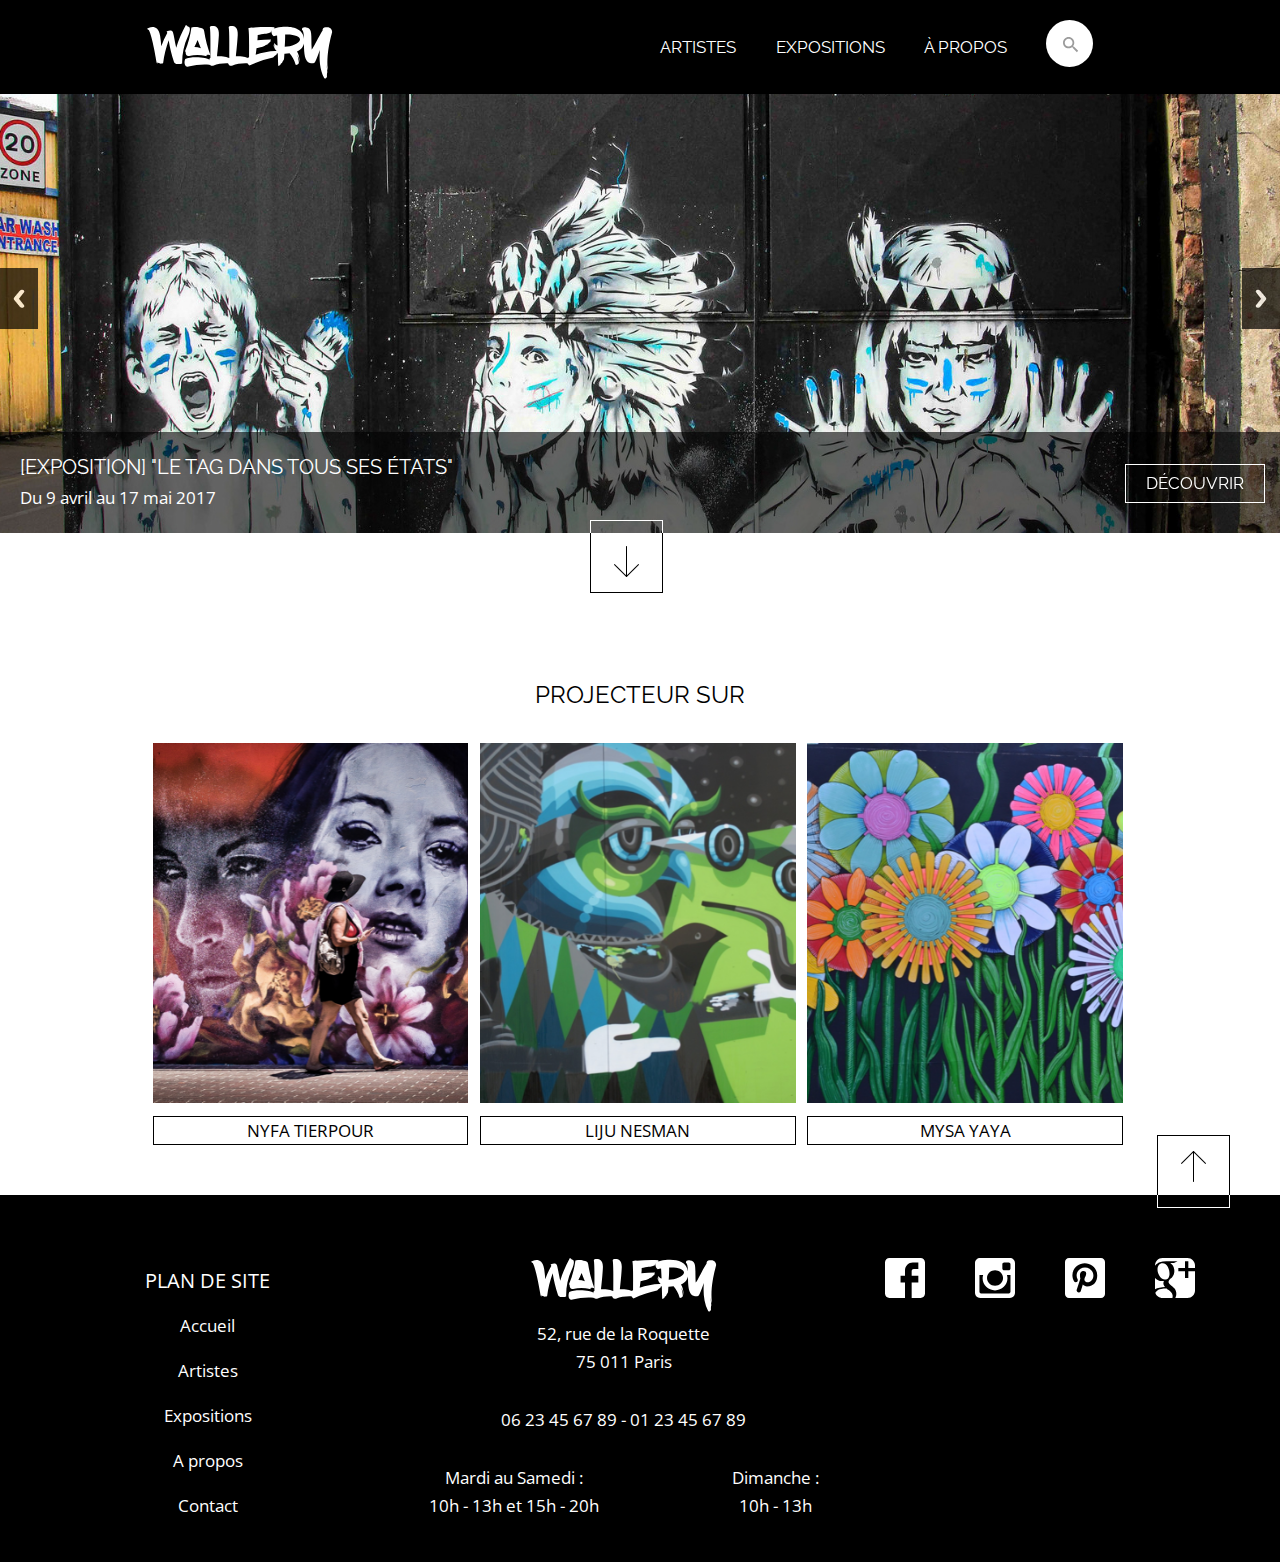
<file: index.html>
<!DOCTYPE html>
<html>

<head>
    <meta charset="utf-8">
    <meta name="viewport" content="width=device-width, initial-scale=1.0" />
    <link href="https://fonts.googleapis.com/css?family=Open+Sans:400,400i,700|Raleway:400,400i,700" rel="stylesheet">
    <link rel="stylesheet" type="text/css" href="style/css/style.css">
    <link rel="icon" type="image/gif" href="img-layout/favicon.gif" />
<!--[if IE]><link rel="shortcut icon" type="image/x-icon" href="img-layout/favicon.ico" /><![endif]-->
    <title>Wallery</title>
</head>

<body>
    <header class="clearfix" id="top">
        <div class="inner clearfix">
            <h1><a href="index.html"><img src="img-layout/logoblanc.svg" alt="wallery" class="logo"></a></h1>
            <nav class="clearfix">
                <ul>
                    <li class="search">
                        <a href="#"><img src="img-layout/loupe.svg" alt="icône de recherche"></a>
                    </li>
                    <li class="burger">
                        <a href="#"><img src="img-layout/burger.svg" alt="icône de menu responsive"></a>
                    </li>
                    <li id="apropos"><a href="apropos.html">À propos</a>
                        <div id="hover-apropos"></div>
                    </li>
                    <li id="expo"><a href="exposition.html">Expositions</a>
                        <div id="hover-expo"></div>
                    </li>
                    <li class="artistes-nav" id="artiste"><a href="artistes.html">Artistes</a>
                        <div id="hover-artiste"></div>
                    </li>
                </ul>
            </nav>
        </div>
    </header>
    <div class="recherche cache clearfix">
        <label>Entrez votre recherche</label>
        <input type='text'>
        <a href="#" class="cartel">Envoyer</a>
        <a href="#" class="cartel boutonAnnule">Annuler</a>
    </div>

    <div class="menu cache">
        <a href="#" class="annuler"><img src="img-layout/cancel.png" alt="icône annulation"></a>
        <ul>
            <li><a href="artistes.html">Artistes</a></li>
            <li><a href="exposition.html">Expositions</a></li>
            <li><a href="apropos.html">À propos</a></li>
        </ul>
    </div>

      <div class="hover-artistes cache">
        <ul>
            <li><a href="artistes.html">Peintures</a></li>
            <li><a href="artistes.html">Collages</a></li>
            <li><a href="artistes.html">Graffitis</a></li>
            <li><a href="artistes.html">Marqueurs</a></li>
        </ul>

        <div class="hover-images">
            <div class="peintures-images">
                <a href="detail.html"><img src="img-content/image-2.png" alt="image de l'artiste"></a>
                <p class='left'>Rimka</p>
                <a href="artistes.html"><img src="img-content/image-3.png" alt="image de l'artiste"></a>
                <p class="right">Liju Nesman</p>

            </div>
            <div class="collages-images cache">
                <a href="detail.html"><img src="img-content/image-8.png" alt="image de l'artiste"></a>
                <p class="left">Tranoï</p>
                <a href="artistes.html"><img src="img-content/image-9.png" alt="image de l'artiste"></a>
                <p class="right">Dargo Marie-Jean</p>
            </div>
            <div class="graffiti-images cache">
                <a href="detail.html"><img src="img-content/image-1.png" alt="image de l'artiste"></a>
                <p class="left">Jacques Rousseau</p>
                <a href="detail.html"><img src="img-content/image-5.png" alt="image de l'artiste"></a>
                <p class="right">Deklein</p>
            </div>
            <div class="marqueur-images cache">
                <a href="detail.html"><img src="img-content/image-4.png" alt="image de l'artiste"></a>
                <p class="left">Nyfa Tierpour</p>
                <a href="detail.html"><img src="img-content/image-7.png" alt="image de l'artiste"></a>
                <p class="right">Ferlitard</p>
            </div>
        </div>
    </div>
    <section class="caroussel clearfix hidden">
        <ul class="rslides" id="slider">
            <li>
                <img src="img-content/carousel01.jpg" alt="">
                <p class="bandeau"><a href="exposition.html"><span class="uppertitle">[Exposition] "Le tag dans tous ses états"</span>
                    <br>Du 9 avril au 17 mai 2017</a></p>
            </li>
            <li>
                <img src="img-content/carousel02.jpg" alt="">
                <p class="bandeau"><a href="exposition.html"><span class="uppertitle">[Exposition] "Faire du quotidien un art"</span>
                    <br>Du 20 mai au 10 juin 2017</a></p>
            </li>
            <li>
                <img src="img-content/carousel03.jpg" alt="">
                <p class="bandeau"><a href="exposition.html"><span class="uppertitle">[Cocktail/Rencontre] Michel Feutre</span>
                    <br>Le 13 juillet à 19h</a></p>
            </li>
        </ul>
        <a class="bouton" href="exposition.html">Découvrir</a>
        <a href="#projecteur" data-scroll data-options='{ "easing": "easeInQuad" }'><img src="img-layout/arrowdown.png" class="arrowdown" alt="icône flèche"></a>
    </section>
    <!-- Fin section carousel -->
    <section class="header-mobile">
        <img src="img-content/carousel01.jpg" alt="">
        <p><a href="exposition.html"><span class="uppertitle">[Exposition] "Le tag dans tous ses états"</span>
	          		<br>Du 9 avril au 17 mai 2017</a></p>
        <a class="bouton" href="exposition.html"><span>Découvrir</span></a>
    </section>

    <section class="projecteur inner clearfix">
        <h2>Projecteur sur</h2>
        <div class="col-33" id="projecteur">
            <a href="detail.html"><img src="img-content/image-1.png" alt="Nyfa Tierpour"></a>
            <h3 class="cartel"><a href="detail.html">Nyfa Tierpour</a></h3>
        </div>
        <div class="col-33">
            <a href="detail.html"><img src="img-content/image-2.png" alt="Liju Nesman"></a>
            <h3 class="cartel"><a href="detail.html">Liju Nesman</a></h3>
        </div>
        <div class="col-33">
            <a href="detail.html"><img src="img-content/image-3.png" alt="Mysa Yaya"></a>
            <h3 class="cartel"><a href="detail.html">Mysa Yaya</a></h3>
        </div>
    </section>
    <footer class="clearfix">
        <a href="#" data-scroll="#top"><img src="img-layout/arrowup.png" id="up" alt="icône flèche"></a>
        <div class="plan">
            <ul>
                <li><a href="#">Plan de site</a></li>
                <li><a href="index.html">Accueil</a></li>
                <li><a href="artistes.html">Artistes</a></li>
                <li><a href="exposition.html">Expositions</a></li>
                <li><a href="apropos.html">A propos</a></li>
                <li><a href="mailto:contact@wallery.fr">Contact</a></li>
            </ul>
        </div>
        <div class="clearfix">
            <img src="img-layout/logoblanc.svg" alt="logo">
            <p>52, rue de la Roquette
                <br/>75 011 Paris</p>
            <p>06 23 45 67 89 - 01 23 45 67 89</p>
            <p class="horaires">Mardi au Samedi :
                <br/>10h - 13h et 15h - 20h</p>
            <p class="horaires droite">Dimanche :
                <br/>10h - 13h</p>
        </div>
        <div class="social">
            <ul>
                <li>
                    <a href="#"><img src="img-layout/social/facebook.svg" alt="facebook"></a>
                </li>
                <li>
                    <a href="#"><img src="img-layout/social/instagram.svg" alt="instagram"></a>
                </li>
                <li>
                    <a href="#"><img src="img-layout/social/pinterest.svg" alt="pinterest"></a>
                </li>
                <li>
                    <a href="#"><img src="img-layout/social/gplus.svg" alt="gplus"></a>
                </li>
            </ul>
        </div>
    </footer>
</body>
<script src="js/smooth-scroll.js"></script>
<script type="text/javascript" src="js/script.js"></script>
<script src="https://ajax.googleapis.com/ajax/libs/jquery/3.1.1/jquery.min.js"></script>
<script src="js/responsiveslides.js"></script>
    <script>
        $(function () {

            $("#slider").responsiveSlides({
                auto: true,
                pager: false,
                nav: true,
                speed: 500,
                maxwidth: "",
                namespace: "centered-btns"
            });

        });
    </script>

</html>
</file>
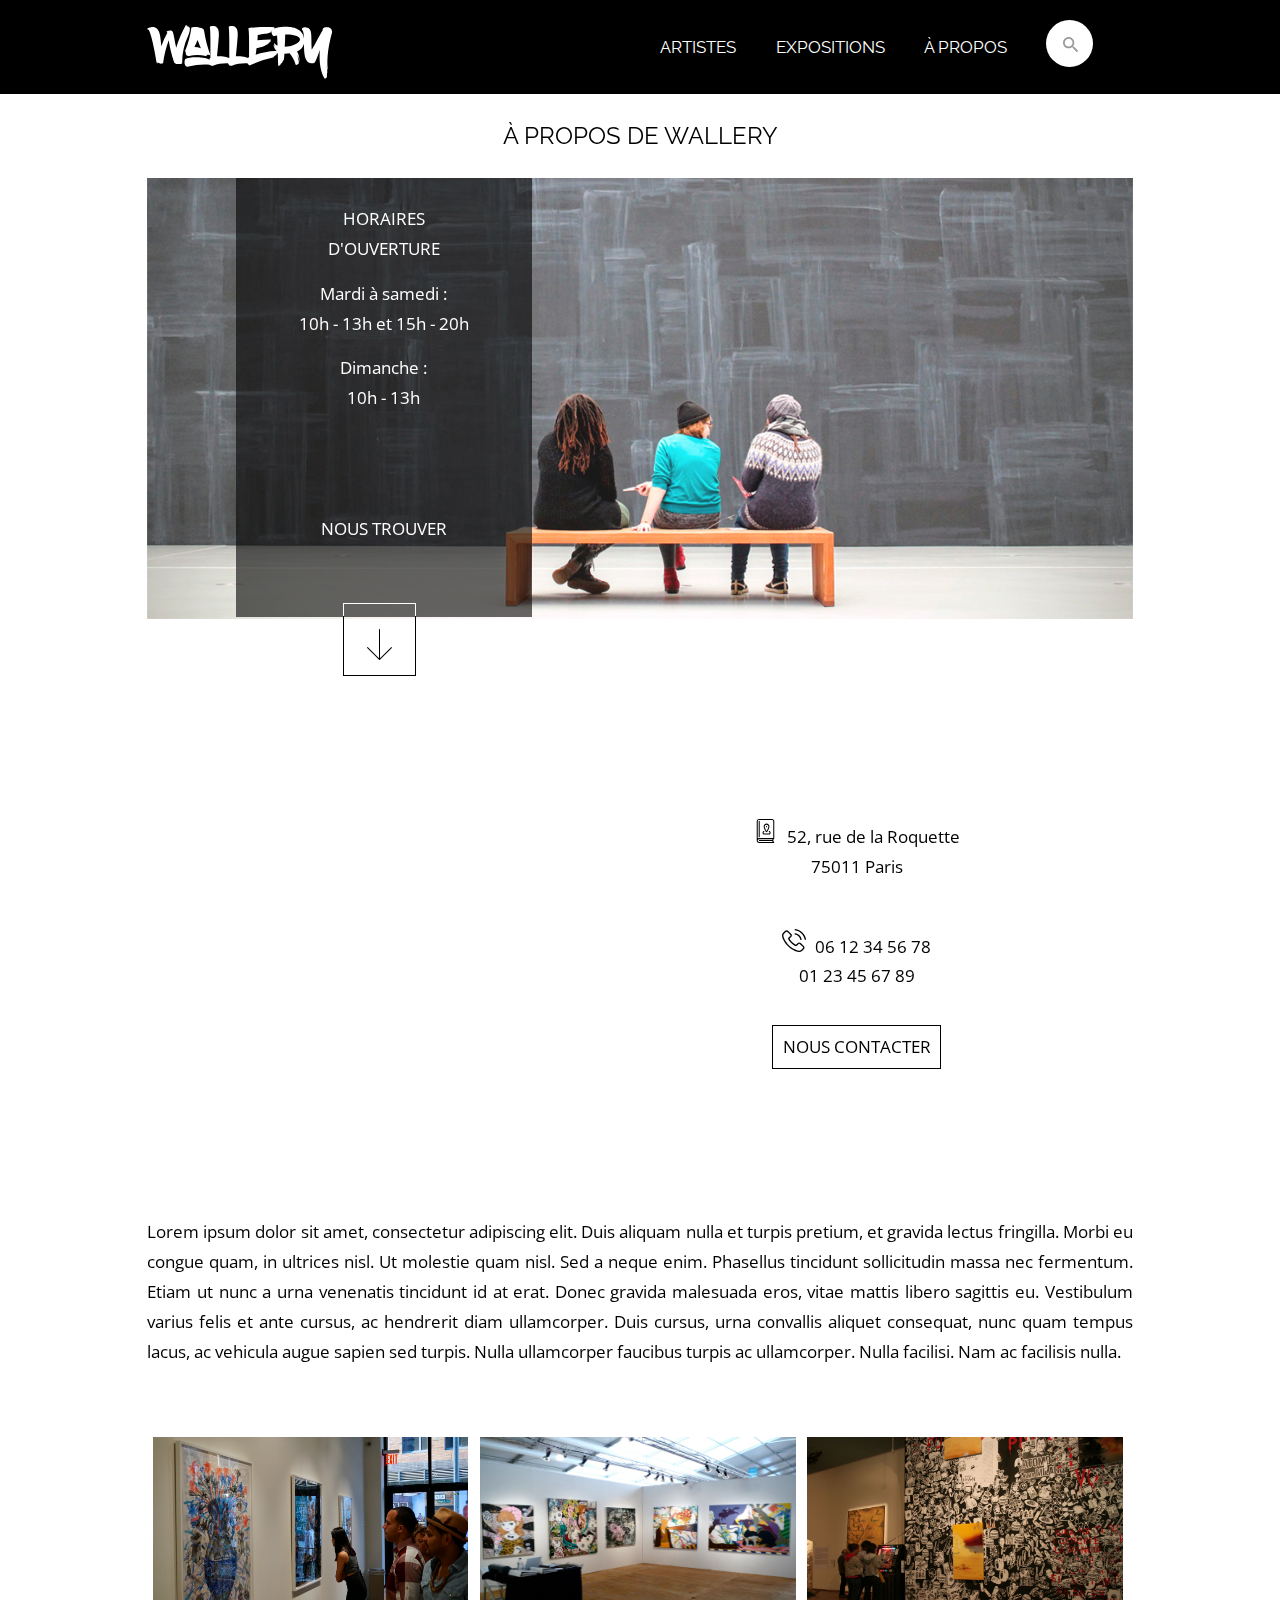
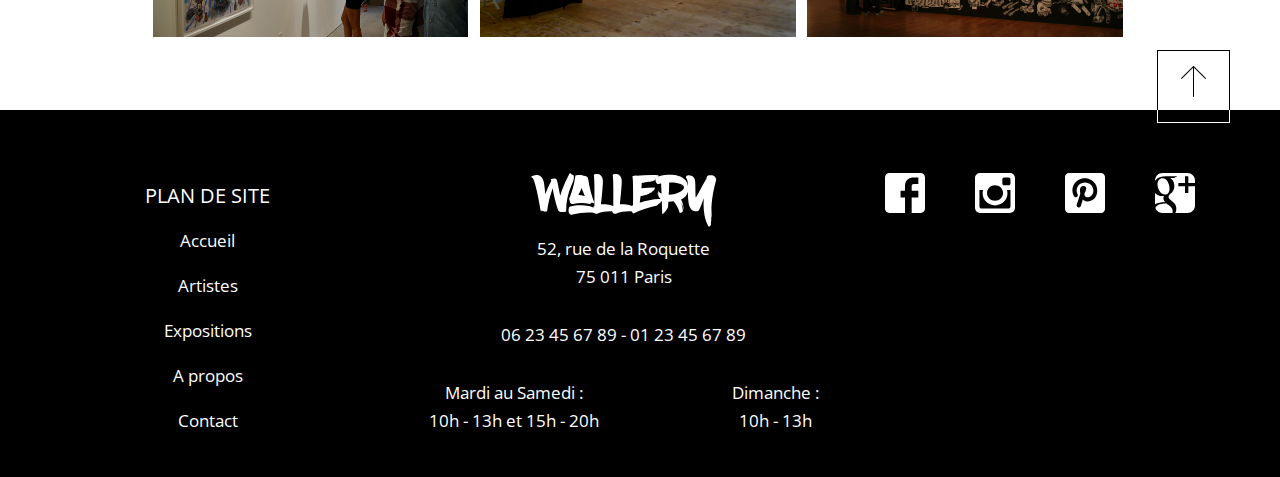
<file: apropos.html>
<!DOCTYPE html>
<html>

<head>
    <meta charset="utf-8">
    <meta http-equiv="X-UA-Compatible" content="IE=edge">
    <meta name="viewport" content="width=device-width, initial-scale=1.0" />
    <link href="https://fonts.googleapis.com/css?family=Open+Sans:400,400i,700|Raleway:400,400i,700" rel="stylesheet">
    <link rel="stylesheet" href="style/css/style.css">
    <link rel="icon" type="image/gif" href="img-layout/favicon.gif" />
<!--[if IE]><link rel="shortcut icon" type="image/x-icon" href="img-layout/favicon.ico" /><![endif]-->
    <title>Wallery - Informations</title>
</head>

<body>
    <header class="clearfix" id="top">
        <div class="inner clearfix">
            <h1><a href="index.html"><img src="img-layout/logoblanc.svg" alt="wallery" class="logo"></a></h1>
           <nav class="clearfix">
                <ul>
                    <li class="search">
                        <a href="#"><img src="img-layout/loupe.svg" alt="icône de recherche"></a>
                    </li>
                    <li class="burger">
                        <a href="#"><img src="img-layout/burger.svg" alt="icône de menu responsive"></a>
                    </li>
                    <li id="apropos"><a href="apropos.html">À propos</a>
                        <div id="hover-apropos"></div>
                    </li>
                    <li id="expo"><a href="exposition.html">Expositions</a>
                        <div id="hover-expo"></div>
                    </li>
                    <li class="artistes-nav" id="artiste"><a href="artistes.html">Artistes</a>
                        <div id="hover-artiste"></div>
                    </li>
                </ul>
            </nav>
        </div>
    </header>

    <div class="recherche cache">
        <label>Entrez votre recherche</label>
        <input type='text'>
        <a href="#" class='cartel'>Envoyer</a>
        <a href="#" class="cartel boutonAnnule">Annuler</a>
    </div>

    <div class="menu cache">
        <a href="#" class="annuler"><img src="img-layout/cancel.png" alt="icône annulation"></a>
        <ul>
            <li><a href="artistes.html">Artistes</a></li>
            <li><a href="exposition.html">Expositions</a></li>
            <li><a href="apropos.html">À propos</a></li>
        </ul>
    </div>

  <div class="hover-artistes cache">
        <ul>
            <li><a href="artistes.html">Peintures</a></li>
            <li><a href="artistes.html">Collages</a></li>
            <li><a href="artistes.html">Graffitis</a></li>
            <li><a href="artistes.html">Marqueurs</a></li>
        </ul>

        <div class="hover-images">
            <div class="peintures-images">
                <a href="detail.html"><img src="img-content/image-2.png" alt="image de l'artiste"></a>
                <p class='left'>Rimka</p>
                <a href="artistes.html"><img src="img-content/image-3.png" alt="image de l'artiste"></a>
                <p class="right">Liju Nesman</p>

            </div>
            <div class="collages-images cache">
                <a href="detail.html"><img src="img-content/image-8.png" alt="image de l'artiste"></a>
                <p class="left">Tranoï</p>
                <a href="artistes.html"><img src="img-content/image-9.png" alt="image de l'artiste"></a>
                <p class="right">Dargo Marie-Jean</p>
            </div>
            <div class="graffiti-images cache">
                <a href="detail.html"><img src="img-content/image-1.png" alt="image de l'artiste"></a>
                <p class="left">Jacques Rousseau</p>
                <a href="detail.html"><img src="img-content/image-5.png" alt="image de l'artiste"></a>
                <p class="right">Florian Deklein</p>
            </div>
            <div class="marqueur-images cache">
                <a href="detail.html"><img src="img-content/image-4.png" alt="image de l'artiste"></a>
                <p class="left">Nyfa Tierpour</p>
                <a href="detail.html"><img src="img-content/image-7.png" alt="image de l'artiste"></a>
                <p class="right">Ferlitard</p>
            </div>
        </div>
    </div>

    <h2>À propos de Wallery</h2>
    <section class="horaires clearfix inner">
        <img src="img-content/galerie-horaires.jpg" alt="galerie Wallery">
        <div class="bandeau clearfix">
            <h4>Horaires <br>d'ouverture</h4>
            <p>Mardi à samedi :
                <br>10h - 13h et 15h - 20h</p>
            <p>Dimanche :
                <br>10h - 13h</p>
            <h4 class="trouver">Nous trouver</h4>
            <div class="fleche">
                <a href="#tocarte" data-scroll data-options='{ "easing": "easeInQuad" }'><img src="img-layout/arrow-down.svg" alt="icône flèche"></a>
            </div>
        </div>
    </section>
    <section class="carte clearfix inner">
        <div class="col-50 clearfix frame" id="tocarte">
            <iframe src="https://www.google.com/maps/embed?pb=!1m18!1m12!1m3!1d2625.1752183585704!2d2.3711529149851827!3d48.85486907928716!2m3!1f0!2f0!3f0!3m2!1i1024!2i768!4f13.1!3m3!1m2!1s0x47e6720744fe77eb%3A0x1c1b3c0fba003759!2s52+Rue+de+la+Roquette%2C+75011+Paris!5e0!3m2!1sfr!2sfr!4v1489070918146" allowfullscreen></iframe>
        </div>
        <div class="col-50 infos">
            <p><img src="img-layout/adressbook.svg" alt="icône adresse">52, rue de la Roquette
                <br>75011 Paris</p>
            <p><img src="img-layout/phone.svg" alt="icône téléphone">06 12 34 56 78
                <br>01 23 45 67 89</p>
            <a href="#" class="cartel">Nous contacter</a>
        </div>
    </section>
    <section class="historique clearfix inner">
        <p class="paragraphe clearfix">Lorem ipsum dolor sit amet, consectetur adipiscing elit. Duis aliquam nulla et turpis pretium, et gravida lectus fringilla. Morbi eu congue quam, in ultrices nisl. Ut molestie quam nisl. Sed a neque enim. Phasellus tincidunt sollicitudin massa nec fermentum. Etiam ut nunc a urna venenatis tincidunt id at erat. Donec gravida malesuada eros, vitae mattis libero sagittis eu. Vestibulum varius felis et ante cursus, ac hendrerit diam ullamcorper. Duis cursus, urna convallis aliquet consequat, nunc quam tempus lacus, ac vehicula augue sapien sed turpis. Nulla ullamcorper faucibus turpis ac ullamcorper. Nulla facilisi. Nam ac facilisis nulla.</p>
    </section>
    <section class="images-galerie clearfix inner">
        <div class="col-33">
            <img src="img-content/galerie-1.jpg" alt="image de la galerie">
        </div>
        <div class="col-33">
            <img src="img-content/galerie-2.jpg" alt="image de la galerie">
        </div>
        <div class="col-33">
            <img src="img-content/galerie-3.jpg" alt="image de la galerie">
        </div>
    </section>

    <footer class="clearfix">
        <a data-scroll="#top" href="#"><img src="img-layout/arrowup.png" id="up" alt="icône flèche"></a>
        <div class="plan">
            <ul>
                <li><a href="#">Plan de site</a></li>
                <li><a href="index.html">Accueil</a></li>
                <li><a href="artistes.html">Artistes</a></li>
                <li><a href="exposition.html">Expositions</a></li>
                <li><a href="apropos.html">A propos</a></li>
                <li><a href="mailto:contact@wallery.fr">Contact</a></li>
            </ul>
        </div>
         <div class="clearfix">
            <img src="img-layout/logoblanc.svg" alt="logo">
            <p>52, rue de la Roquette
                <br/>75 011 Paris</p>
            <p>06 23 45 67 89 - 01 23 45 67 89</p>
            <p class="horaires">Mardi au Samedi :
                <br/>10h - 13h et 15h - 20h</p>
            <p class="horaires droite">Dimanche :
                <br/>10h - 13h</p>
        </div>
        <div class="social">
            <ul>
                <li>
                    <a href="#"><img src="img-layout/social/facebook.svg" alt="facebook"></a>
                </li>
                <li>
                    <a href="#"><img src="img-layout/social/instagram.svg" alt="instagram"></a>
                </li>
                <li>
                    <a href="#"><img src="img-layout/social/pinterest.svg" alt="pinterest"></a>
                </li>
                <li>
                    <a href="#"><img src="img-layout/social/gplus.svg" alt="gplus"></a>
                </li>
            </ul>
        </div>
    </footer>
</body>
<script src="js/smooth-scroll.js"></script>
<script type="text/javascript" src="js/script.js"></script>
<script src="https://ajax.googleapis.com/ajax/libs/jquery/3.1.1/jquery.min.js"></script>
<script src="js/responsiveslides.js"></script>

</html>
</file>
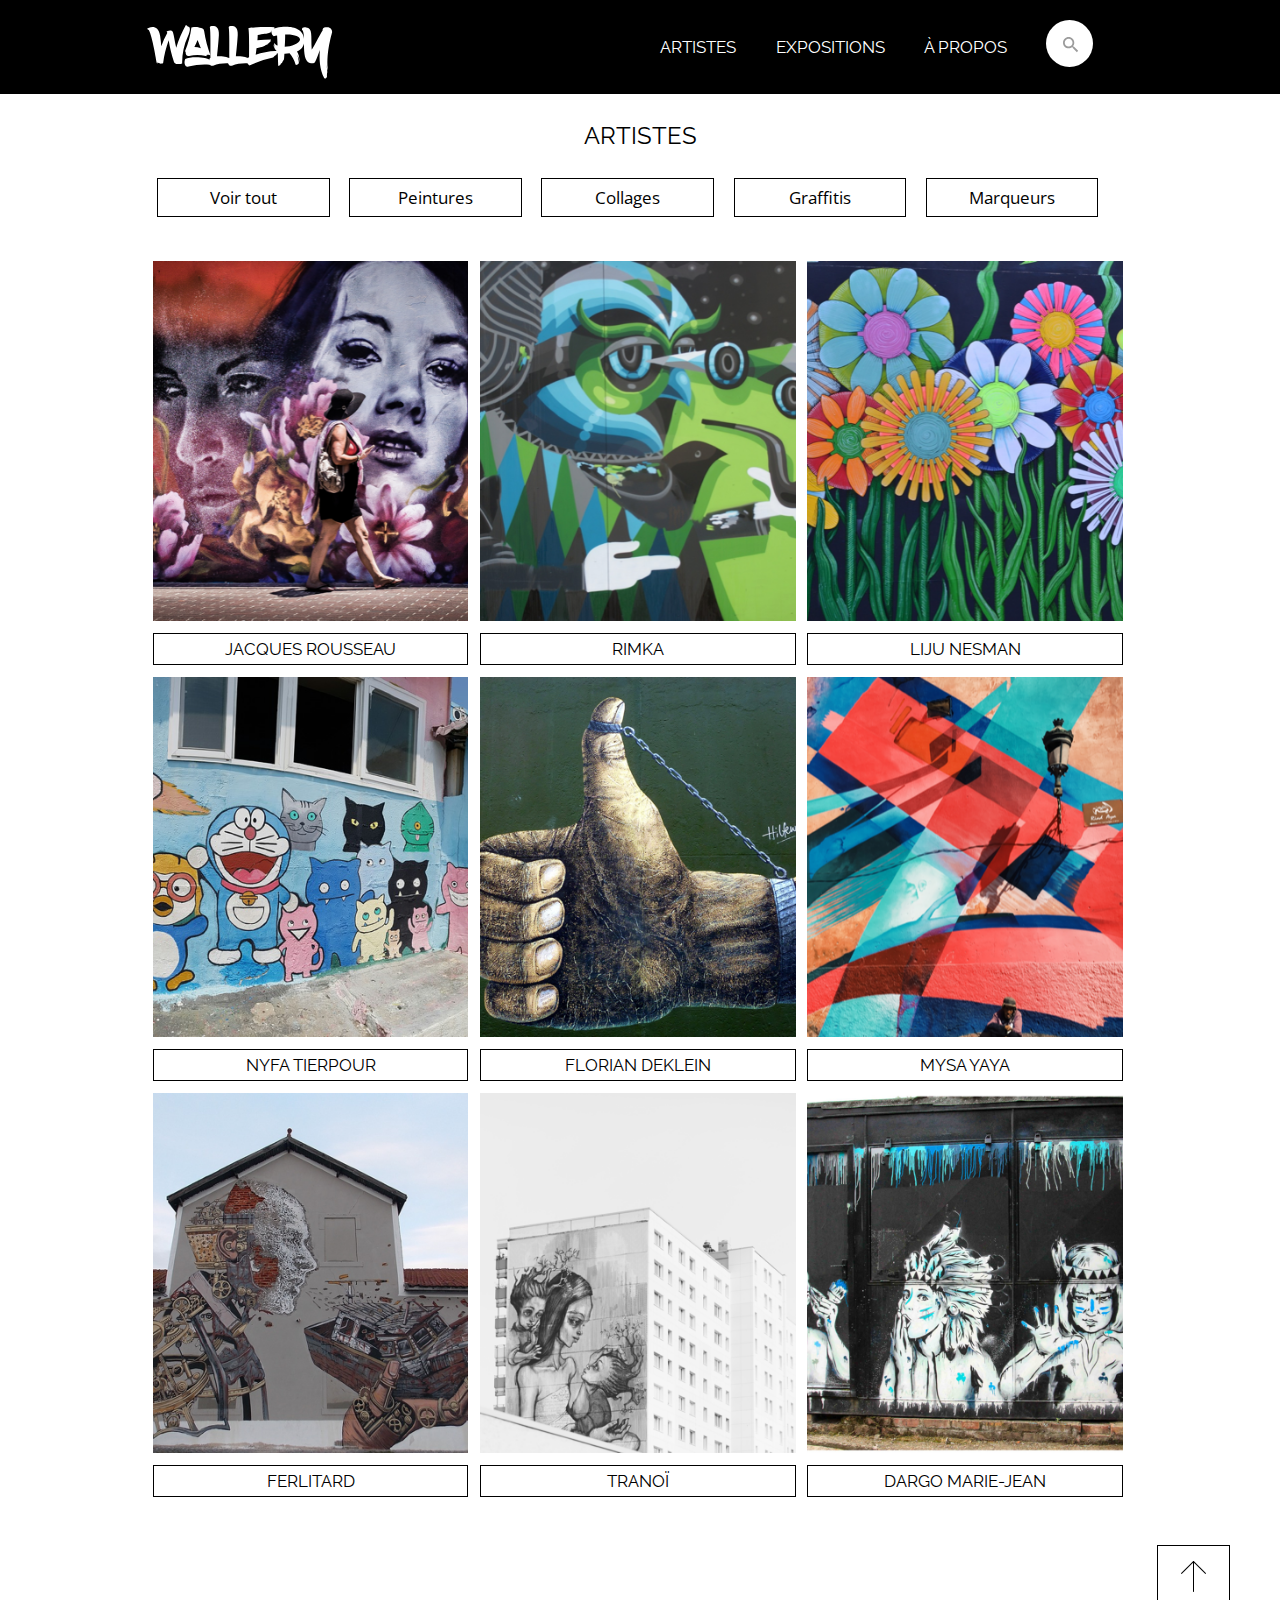
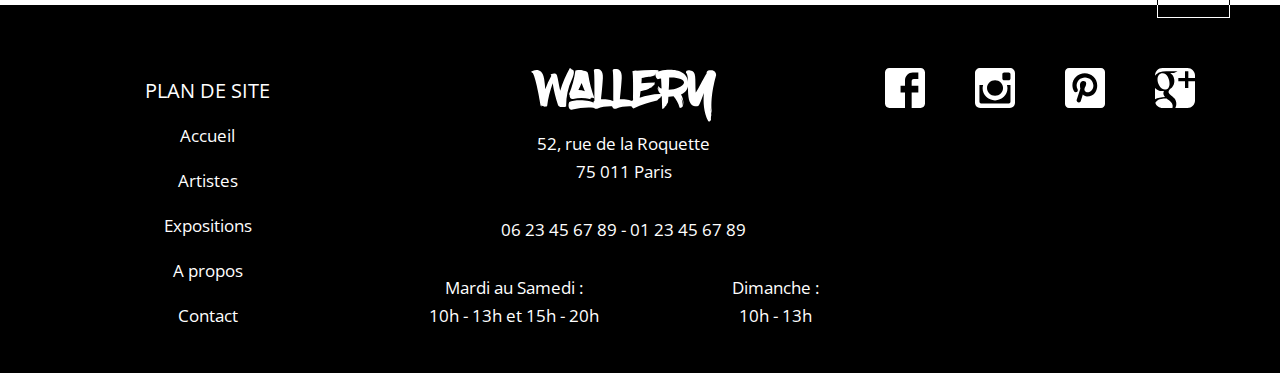
<file: artistes.html>
<!DOCTYPE html>
<html>

<head>
    <meta charset="utf-8">
    <meta http-equiv="X-UA-Compatible" content="IE=edge">
    <meta name="viewport" content="width=device-width, initial-scale=1.0" />
    <link href="https://fonts.googleapis.com/css?family=Open+Sans:400,400i,700|Raleway:400,400i,700" rel="stylesheet">
    <link rel="stylesheet" href="style/css/style.css">
    <link rel="icon" type="image/gif" href="img-layout/favicon.gif" />
<!--[if IE]><link rel="shortcut icon" type="image/x-icon" href="img-layout/favicon.ico" /><![endif]-->
    <title>Wallery - Nos artistes</title>
</head>

<body>
    <header class="clearfix" id="top">
        <div class="inner clearfix">
            <h1><a href="index.html"><img src="img-layout/logoblanc.svg" alt="wallery" class="logo"></a></h1>
            <nav class="clearfix">
                <ul>
                    <li class="search">
                        <a href="#"><img src="img-layout/loupe.svg" alt="icône de recherche"></a>
                    </li>
                    <li class="burger">
                        <a href="#"><img src="img-layout/burger.svg" alt="icône de menu responsive"></a>
                    </li>
                    <li id="apropos"><a href="apropos.html">À propos</a>
                        <div id="hover-apropos"></div>
                    </li>
                    <li id="expo"><a href="exposition.html">Expositions</a>
                        <div id="hover-expo"></div>
                    </li>
                    <li class="artistes-nav" id="artiste"><a href="artistes.html">Artistes</a>
                        <div id="hover-artiste"></div>
                    </li>
                </ul>
            </nav>
        </div>
    </header>
    <div class="recherche cache clearfix">
        <label>Entrez votre recherche</label>
        <input type='text'>
        <a href="#" class="cartel">Envoyer</a>
        <a href="#" class="cartel boutonAnnule">Annuler</a>
    </div>

    <div class="menu cache">
        <a href="#" class="annuler"><img src="img-layout/cancel.png" alt="icône annulation"></a>
        <ul>
            <li><a href="artistes.html">Artistes</a></li>
            <li><a href="exposition.html">Expositions</a></li>
            <li><a href="apropos.html">À propos</a></li>
        </ul>
    </div>
    <section class="inner filtres clearfix">
        <h2>Artistes</h2>
        <div class="filtres-contenu">
            <ul>
                <li class="tab-1 cartel "><a href="#">Voir tout</a></li>
                <li class="tab-2 cartel"><a href="#">Peintures</a></li>
                <li class="tab-3 cartel"><a href="#">Collages</a></li>
                <li class="tab-4 cartel"><a href="#">Graffitis</a></li>
                <li class="tab-5 cartel"><a href="#">Marqueurs</a></li>
            </ul>
        </div>
    </section>
    <section class="artistes inner clearfix">
        <div class="col-33 graffiti">
            <div class="zoom">
                <a href="detail.html"><img src="img-content/image-1.png" alt="Jacques-Jean Rousseau"></a>
            </div>
            <h3 class="cartel"><a href="detail.html">Jacques Rousseau</a></h3>
        </div>

        <div class="col-33 peinture">
            <div class="zoom">
                <a href="detail.html"><img src="img-content/image-2.png" alt="Rimka"></a>
            </div>
            <h3 class="cartel"><a href="detail.html">Rimka</a></h3>
        </div>

        <div class="col-33 peinture">
            <div class="zoom">
                <a href="detail.html"><img src="img-content/image-3.png" alt="Liju Nesman"></a>
            </div>
            <h3 class="cartel"><a href="detail.html">Liju Nesman</a></h3>
        </div>

        <div class="col-33 graffiti">
            <div class="zoom">
                <a href="detail.html"><img src="img-content/image-4.png" alt="Nyfa Tierpour"></a>
            </div>
            <h3 class="cartel"><a href="detail.html">Nyfa Tierpour</a></h3>
        </div>

        <div class="col-33 peinture">
            <div class="zoom">
                <a href="detail.html"><img src="img-content/image-5.png" alt="Florian Deklein"></a>
            </div>
            <h3 class="cartel"><a href="detail.html">Florian Deklein</a></h3>
        </div>

        <div class="col-33 peinture">
            <div class="zoom">
                <a href="detail.html"><img src="img-content/image-6.png" alt="Mysa Yaya"></a>
            </div>
            <h3 class="cartel"><a href="detail.html">Mysa Yaya</a></h3>
        </div>

        <div class="col-33 marqueur">
            <div class="zoom">
                <a href="detail.html"><img src="img-content/image-7.png" alt="Ferlitard"></a>
            </div>
            <h3 class="cartel"><a href="detail.html">Ferlitard</a></h3>
        </div>

        <div class="col-33 collage">
            <div class="zoom">
                <a href="detail.html"><img src="img-content/image-8.png" alt="Tranoï"></a>
            </div>
            <h3 class="cartel"><a href="detail.html">Tranoï</a></h3>
        </div>

        <div class="col-33 collage">
            <div class="zoom">
                <a href="detail.html"><img src="img-content/image-9.png" alt="Dargo Marie-Jean"></a>
            </div>
            <h3 class="cartel"><a href="detail.html">Dargo Marie-Jean</a></h3>
        </div>
    </section>

    <footer class="clearfix">
        <a data-scroll="#top" href="#"><img src="img-layout/arrowup.png" id="up" alt="icône flèche"></a>
        <div class="plan">
            <ul>
                <li><a href="#">Plan de site</a></li>
                <li><a href="index.html">Accueil</a></li>
                <li><a href="artistes.html">Artistes</a></li>
                <li><a href="exposition.html">Expositions</a></li>
                <li><a href="apropos.html">A propos</a></li>
                <li><a href="mailto:contact@wallery.fr">Contact</a></li>
            </ul>
        </div>
        <div class="clearfix">
            <img src="img-layout/logoblanc.svg" alt="logo">
            <p>52, rue de la Roquette
                <br/>75 011 Paris</p>
            <p>06 23 45 67 89 - 01 23 45 67 89</p>
            <p class="horaires">Mardi au Samedi :
                <br/>10h - 13h et 15h - 20h</p>
            <p class="horaires droite">Dimanche :
                <br/>10h - 13h</p>
        </div>
        <div class="social">
            <ul>
                <li>
                    <a href="#"><img src="img-layout/social/facebook.svg" alt="facebook"></a>
                </li>
                <li>
                    <a href="#"><img src="img-layout/social/instagram.svg" alt="instagram"></a>
                </li>
                <li>
                    <a href="#"><img src="img-layout/social/pinterest.svg" alt="pinterest"></a>
                </li>
                <li>
                    <a href="#"><img src="img-layout/social/gplus.svg" alt="gplus"></a>
                </li>
            </ul>
        </div>
    </footer>
</body>
 <script src="js/smooth-scroll.js"></script>
<script type="text/javascript" src="js/script.js"></script>
<script src="https://ajax.googleapis.com/ajax/libs/jquery/3.1.1/jquery.min.js"></script>
<script src="js/responsiveslides.js"></script>

</html>
</file>
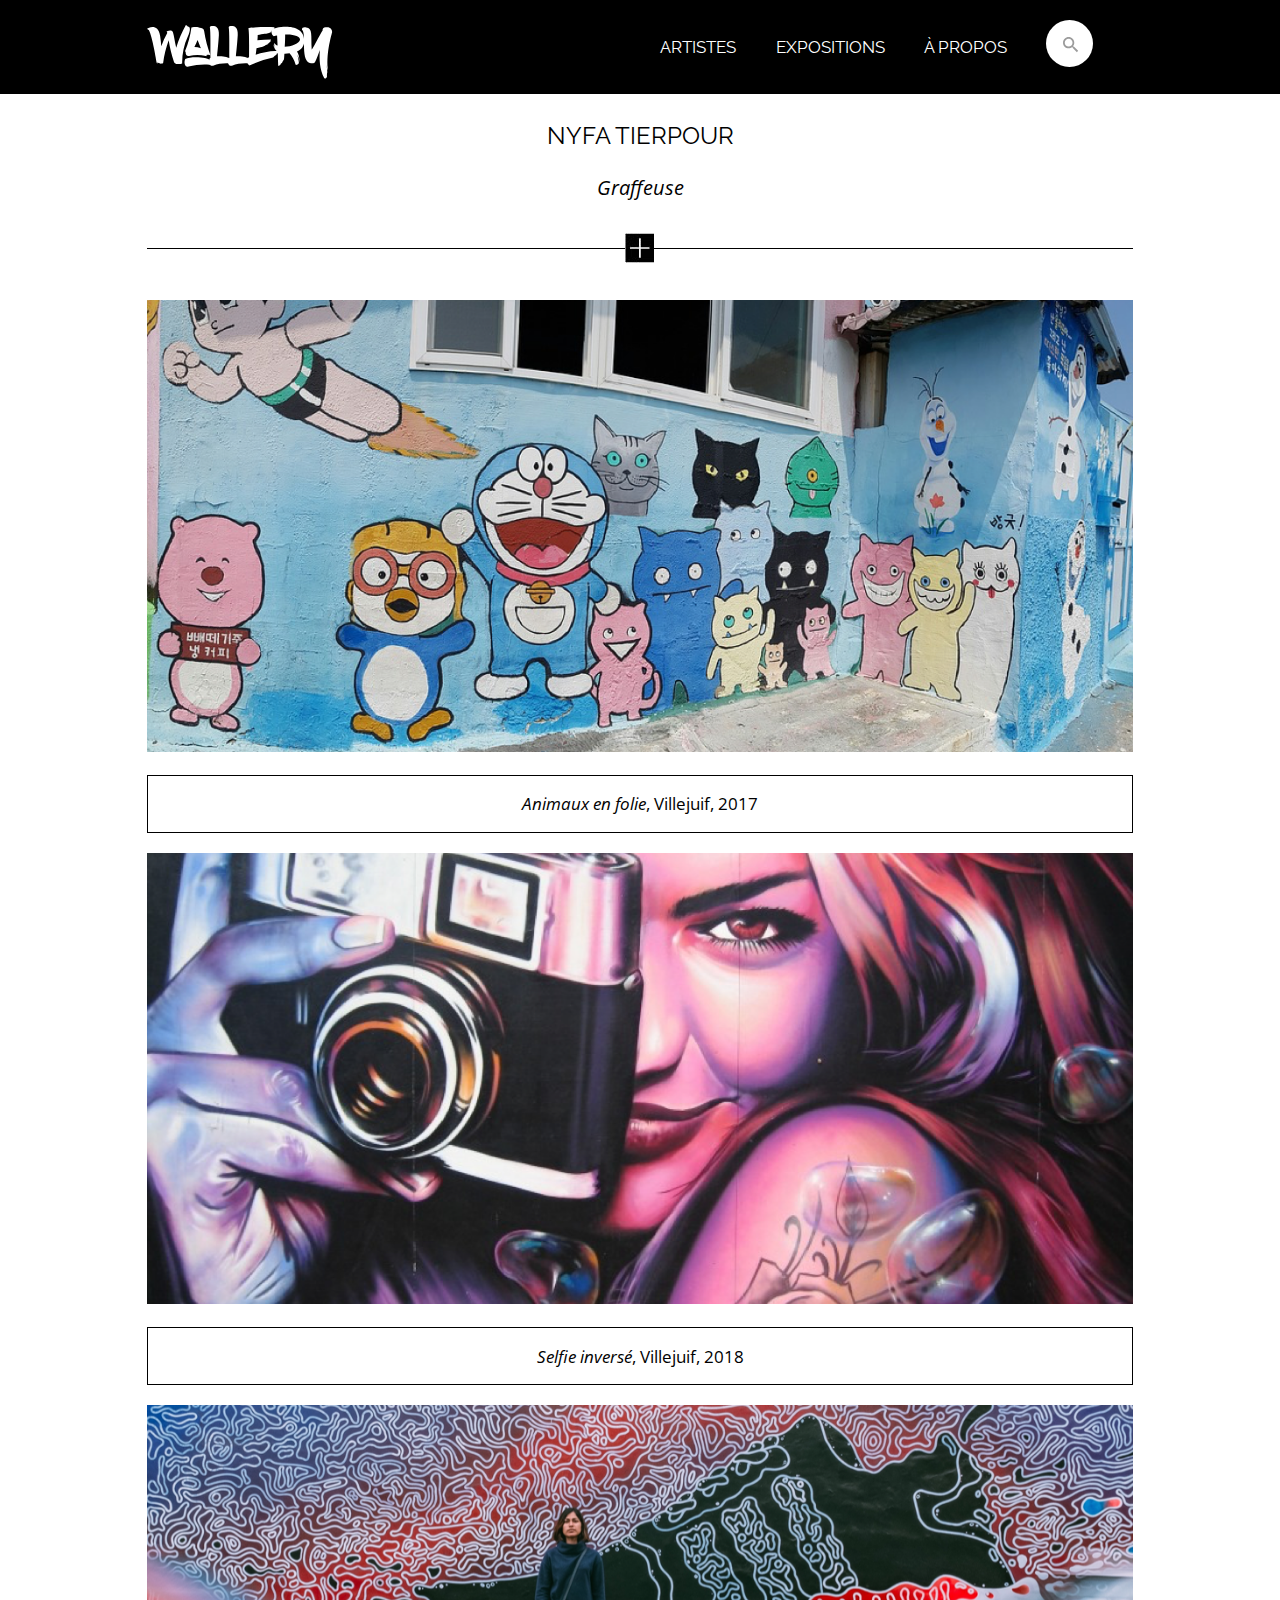
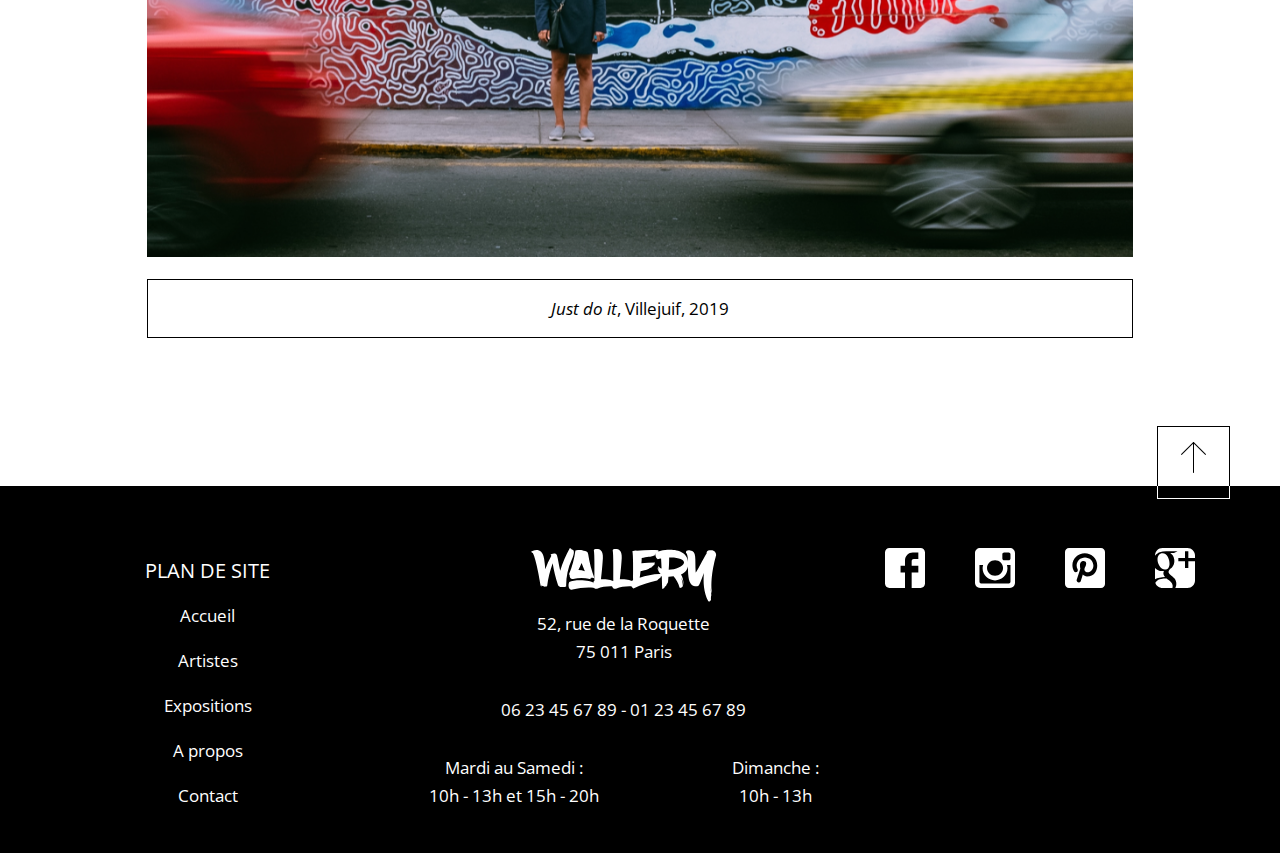
<file: detail.html>
<!DOCTYPE html>
<html>

<head>
    <meta charset="utf-8">
    <meta http-equiv="X-UA-Compatible" content="IE=edge">
    <meta name="viewport" content="width=device-width, initial-scale=1.0" />
    <link href="https://fonts.googleapis.com/css?family=Open+Sans:400,400i,700|Raleway:400,400i,700" rel="stylesheet">
    <link rel="stylesheet" href="style/css/style.css">
    <link rel="icon" type="image/gif" href="img-layout/favicon.gif" />
<!--[if IE]><link rel="shortcut icon" type="image/x-icon" href="img-layout/favicon.ico" /><![endif]-->
    <title>Wallery - Nyfa Tierpour</title>
</head>

<body>
    <header class="clearfix" id="top">
        <div class="inner clearfix">
            <h1><a href="index.html"><img src="img-layout/logoblanc.svg" alt="wallery" class="logo"></a></h1>
            <nav class="clearfix">
                <ul>
                    <li class="search">
                        <a href="#"><img src="img-layout/loupe.svg" alt="icône de recherche"></a>
                    </li>
                    <li class="burger">
                        <a href="#"><img src="img-layout/burger.svg" alt="icône de menu responsive"></a>
                    </li>
                    <li id="apropos"><a href="apropos.html">À propos</a>
                        <div id="hover-apropos"></div>
                    </li>
                    <li id="expo"><a href="exposition.html">Expositions</a>
                        <div id="hover-expo"></div>
                    </li>
                    <li class="artistes-nav" id="artiste"><a href="artistes.html">Artistes</a>
                        <div id="hover-artiste"></div>
                    </li>
                </ul>
            </nav>
        </div>
    </header>
    <div class="menu cache">
        <a href="#" class="annuler"><img src="img-layout/cancel.png" alt="icône annulation"></a>
        <ul>
            <li><a href="artistes.html">Artistes</a></li>
            <li><a href="exposition.html">Expositions</a></li>
            <li><a href="apropos.html">À propos</a></li>
        </ul>
    </div>

    <div class="recherche cache">
        <label>Entrez votre recherche</label>
        <input type='text'>
        <a href="#" class="cartel">Envoyer</a>
        <a href="#" class="cartel boutonAnnule">Annuler</a>
    </div>

      <div class="hover-artistes cache">
        <ul>
            <li><a href="artistes.html">Peintures</a></li>
            <li><a href="artistes.html">Collages</a></li>
            <li><a href="artistes.html">Graffitis</a></li>
            <li><a href="artistes.html">Marqueurs</a></li>
        </ul>

        <div class="hover-images">
            <div class="peintures-images">
                <a href="detail.html"><img src="img-content/image-2.png" alt="image de l'artiste"></a>
                <p class='left'>Rimka</p>
                <a href="artistes.html"><img src="img-content/image-3.png" alt="image de l'artiste"></a>
                <p class="right">Liju Nesman</p>

            </div>
            <div class="collages-images cache">
                <a href="detail.html"><img src="img-content/image-8.png" alt="image de l'artiste"></a>
                <p class="left">Tranoï</p>
                <a href="artistes.html"><img src="img-content/image-9.png" alt="image de l'artiste"></a>
                <p class="right">Dargo Marie-Jean</p>
            </div>
            <div class="graffiti-images cache">
                <a href="detail.html"><img src="img-content/image-1.png" alt="image de l'artiste"></a>
                <p class="left">Jacques Rousseau</p>
                <a href="detail.html"><img src="img-content/image-5.png" alt="image de l'artiste"></a>
                <p class="right">Deklein</p>
            </div>
            <div class="marqueur-images cache">
                <a href="detail.html"><img src="img-content/image-4.png" alt="image de l'artiste"></a>
                <p class="left">Nyfa Tierpour</p>
                <a href="detail.html"><img src="img-content/image-7.png" alt="image de l'artiste"></a>
                <p class="right">Ferlitard</p>
            </div>
        </div>
    </div>

    <section class="description inner clearfix">
        <h2>Nyfa Tierpour</h2>
        <h4 class="border ital">Graffeuse</h4>
        <div class="icon">
            <img src="img-layout/add.jpg" alt="icône plus" class="plus actif">
            <img src="img-layout/substract.jpg" alt="icône moins" class="moins cache">
        </div>
        <p class="paragraphe cache">Lorem ipsum dolor sit amet, consectetur adipiscing elit, sed do eiusmod tempor incididunt ut labore et dolore magna aliqua. Ut enim ad minim veniam, quis nostrud exercitation ullamco laboris nisi ut aliquip ex ea commodo consequat. Duis aute irure dolor in reprehenderit in voluptate velit esse cillum dolore eu fugiat nulla pariatur. Excepteur sint occaecat cupidatat non proident, sunt in culpa qui officia deserunt mollit anim id est laborum.Lorem ipsum dolor sit amet, consectetur adipiscing elit, sed do eiusmod tempor incididunt ut labore et dolore magna aliqua. Ut enim ad minim veniam, quis nostrud exercitation ullamco laboris nisi ut aliquip ex ea commodo consequat. Duis aute irure dolor in reprehenderit in voluptate velit esse cillum dolore eu fugiat nulla pariatur. Excepteur sint occaecat cupidatat non proident, sunt in culpa qui officia deserunt mollit anim id est laborum.</p>
    </section>
    <section class="detail-images inner clearfix">
        <div class="image-grande">
            <img src="img-content/image-13.png" alt="graffiti de Nyfa Tierpour">
            <h3 class="cartel"><span class='ital'>Animaux en folie</span>, Villejuif, 2017</h3>
        </div>

        <div class="image-grande">
            <img src="img-content/image-10.png" alt="graffiti de Nyfa Tierpour">
            <h3 class="cartel"><span class='ital'>Selfie inversé</span>, Villejuif, 2018</h3>
        </div>

        <div class="image-grande">
            <img src="img-content/image-11.png" alt="graffiti de Nyfa Tierpour">
            <h3 class="cartel"><span class='ital'>Just do it</span>, Villejuif, 2019</h3>
        </div>
    </section>

    <footer class="clearfix">
        <a data-scroll="#top" href="#"><img src="img-layout/arrowup.png" id="up" alt="icône flèche"></a>
        <div class="plan">
            <ul>
                <li><a href="#">Plan de site</a></li>
                <li><a href="index.html">Accueil</a></li>
                <li><a href="artistes.html">Artistes</a></li>
                <li><a href="exposition.html">Expositions</a></li>
                <li><a href="apropos.html">A propos</a></li>
                <li><a href="mailto:contact@wallery.fr">Contact</a></li>
            </ul>
        </div>
        <div class="clearfix">
            <img src="img-layout/logoblanc.svg" alt="logo">
            <p>52, rue de la Roquette
                <br/>75 011 Paris</p>
            <p>06 23 45 67 89 - 01 23 45 67 89</p>
            <p class="horaires">Mardi au Samedi :
                <br/>10h - 13h et 15h - 20h</p>
            <p class="horaires droite">Dimanche :
                <br/>10h - 13h</p>
        </div>
        <div class="social">
            <ul>
                <li>
                    <a href="#"><img src="img-layout/social/facebook.svg" alt="facebook"></a>
                </li>
                <li>
                    <a href="#"><img src="img-layout/social/instagram.svg" alt="instagram"></a>
                </li>
                <li>
                    <a href="#"><img src="img-layout/social/pinterest.svg" alt="pinterest"></a>
                </li>
                <li>
                    <a href="#"><img src="img-layout/social/gplus.svg" alt="gplus"></a>
                </li>
            </ul>
        </div>
    </footer>
</body>
<script src="js/smooth-scroll.js"></script>
<script type="text/javascript" src="js/script.js"></script>
<script src="https://ajax.googleapis.com/ajax/libs/jquery/3.1.1/jquery.min.js"></script>
<script src="js/responsiveslides.js"></script>

</html>
</file>
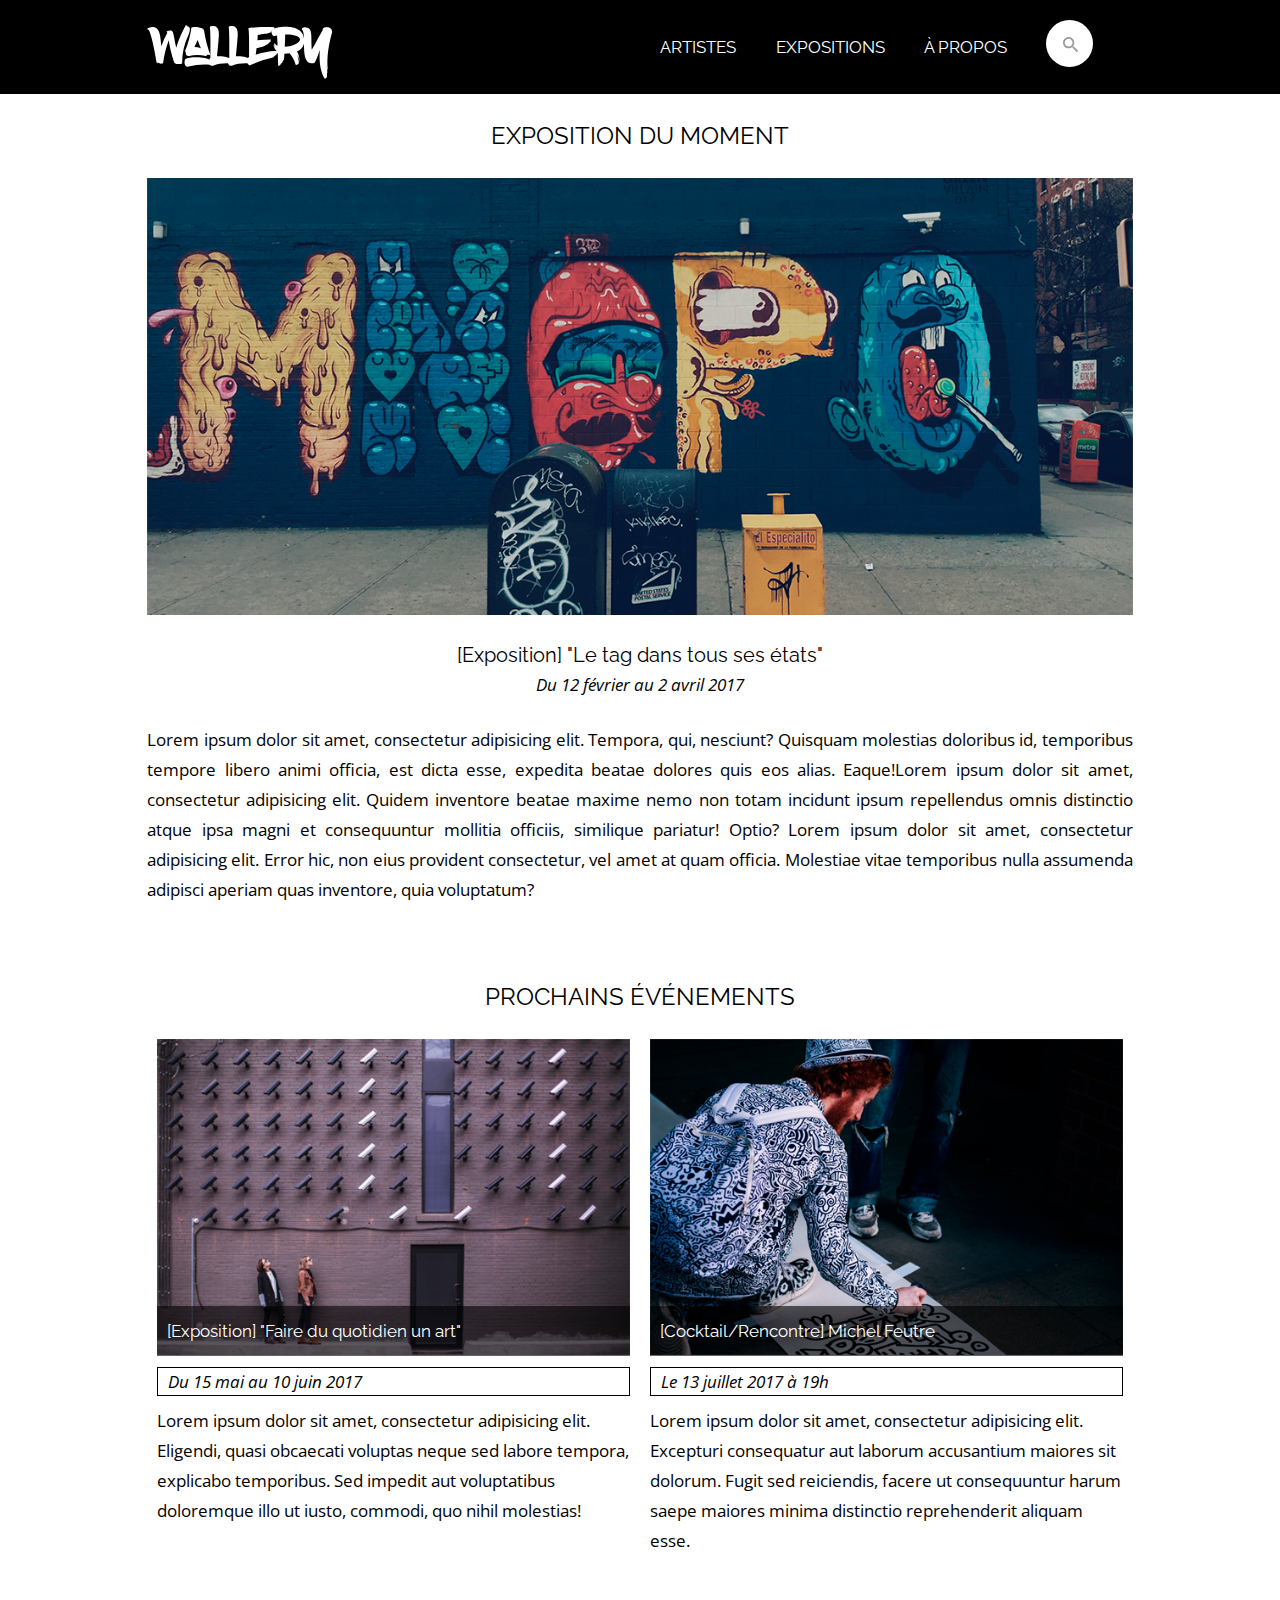
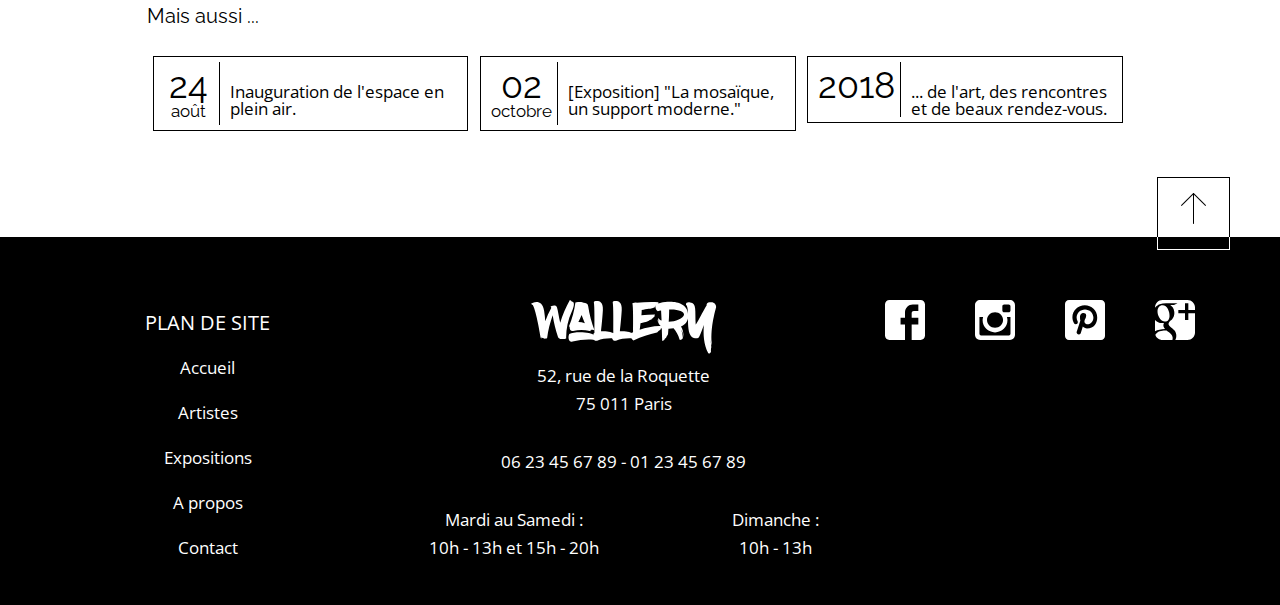
<file: exposition.html>
<!DOCTYPE html>
<html>

<head>
    <meta charset="utf-8">
    <meta http-equiv="X-UA-Compatible" content="IE=edge">
    <meta name="viewport" content="width=device-width, initial-scale=1.0" />
    <link href="https://fonts.googleapis.com/css?family=Open+Sans:400,400i,700|Raleway:400,400i,700" rel="stylesheet">
    <link rel="stylesheet" href="style/css/style.css">
    <link rel="icon" type="image/gif" href="img-layout/favicon.gif" />
<!--[if IE]><link rel="shortcut icon" type="image/x-icon" href="img-layout/favicon.ico" /><![endif]-->
    <title>Wallery - Expositions</title>
</head>

<body>
    <header class="clearfix" id="top">
        <div class="inner clearfix">
            <h1><a href="index.html"><img src="img-layout/logoblanc.svg" alt="wallery" class="logo"></a></h1>
            <nav class="clearfix">
                <ul>
                    <li class="search">
                        <a href="#"><img src="img-layout/loupe.svg" alt="icône de recherche"></a>
                    </li>
                    <li class="burger">
                        <a href="#"><img src="img-layout/burger.svg" alt="icône de menu responsive"></a>
                    </li>
                    <li id="apropos"><a href="apropos.html">À propos</a>
                        <div id="hover-apropos"></div>
                    </li>
                    <li id="expo"><a href="exposition.html">Expositions</a>
                        <div id="hover-expo"></div>
                    </li>
                    <li class="artistes-nav" id="artiste"><a href="artistes.html">Artistes</a>
                        <div id="hover-artiste"></div>
                    </li>
                </ul>
            </nav>
        </div>
    </header>
    <div class="recherche cache">
        <label>Entrez votre recherche</label>
        <input type='text'>
        <a href="#" class='cartel'>Envoyer</a>
        <a href="#" class="cartel boutonAnnule">Annuler</a>
    </div>

    <div class="menu cache">
        <a href="#" class="annuler"><img src="img-layout/cancel.png" alt="icône annulation"></a>
        <ul>
            <li><a href="artistes.html">Artistes</a></li>
            <li><a href="exposition.html">Expositions</a></li>
            <li><a href="apropos.html">À propos</a></li>
        </ul>
    </div>

    <div class="hover-artistes cache">
        <ul>
            <li><a href="artistes.html">Peintures</a></li>
            <li><a href="artistes.html">Collages</a></li>
            <li><a href="artistes.html">Graffitis</a></li>
            <li><a href="artistes.html">Marqueurs</a></li>
        </ul>

        <div class="hover-images">
            <div class="peintures-images">
                <a href="detail.html"><img src="img-content/image-2.png" alt="image de l'artiste"></a>
                <p class='left'>Rimka</p>
                <a href="artistes.html"><img src="img-content/image-3.png" alt="image de l'artiste"></a>
                <p class="right">Liju Nesman</p>

            </div>
            <div class="collages-images cache">
                <a href="detail.html"><img src="img-content/image-8.png" alt="image de l'artiste"></a>
                <p class="left">Tranoï</p>
                <a href="artistes.html"><img src="img-content/image-9.png" alt="image de l'artiste"></a>
                <p class="right">Dargo Marie-Jean</p>
            </div>
            <div class="graffiti-images cache">
                <a href="detail.html"><img src="img-content/image-1.png" alt="image de l'artiste"></a>
                <p class="left">Jacques Rousseau</p>
                <a href="detail.html"><img src="img-content/image-5.png" alt="image de l'artiste"></a>
                <p class="right">Deklein</p>
            </div>
            <div class="marqueur-images cache">
                <a href="detail.html"><img src="img-content/image-4.png" alt="image de l'artiste"></a>
                <p class="left">Nyfa Tierpour</p>
                <a href="detail.html"><img src="img-content/image-7.png" alt="image de l'artiste"></a>
                <p class="right">Ferlitard</p>
            </div>
        </div>
    </div>
    <section class="expo-actuelle inner">
        <h2>Exposition du moment</h2>
        <img src="img-content/expoactuelle.png" alt="exposition" class="inner">
        <p class="titre">[Exposition] "Le tag dans tous ses états"</p>
        <p class="date-expo">Du 12 février au 2 avril 2017</p>
        <p>Lorem ipsum dolor sit amet, consectetur adipisicing elit. Tempora, qui, nesciunt? Quisquam molestias doloribus id, temporibus tempore libero animi officia, est dicta esse, expedita beatae dolores quis eos alias. Eaque!Lorem ipsum dolor sit amet, consectetur adipisicing elit. Quidem inventore beatae maxime nemo non totam incidunt ipsum repellendus omnis distinctio atque ipsa magni et consequuntur mollitia officiis, similique pariatur! Optio? Lorem ipsum dolor sit amet, consectetur adipisicing elit. Error hic, non eius provident consectetur, vel amet at quam officia. Molestiae vitae temporibus nulla assumenda adipisci aperiam quas inventore, quia voluptatum?</p>
    </section>
    <section class="expo-a-venir inner clearfix">
        <h2>Prochains événements</h2>
        <div class="col-50">
            <figure>
                <img src="img-content/expo01.png" alt="exposition">
                <div class="bandeau">
                    <p class="titre">[Exposition] "Faire du quotidien un art"</p>
                </div>
            </figure>
            <div class="cartel">Du 15 mai au 10 juin 2017</div>
            <p>Lorem ipsum dolor sit amet, consectetur adipisicing elit. Eligendi, quasi obcaecati voluptas neque sed labore tempora, explicabo temporibus. Sed impedit aut voluptatibus doloremque illo ut iusto, commodi, quo nihil molestias!</p>
        </div>
        <div class="col-50">
            <figure>
                <img src="img-content/expo02.png" alt="exposition">
                <div class="bandeau">
                    <p class="titre">[Cocktail/Rencontre] Michel Feutre</p>
                </div>
            </figure>
            <div class="cartel">Le 13 juillet 2017 à 19h</div>
            <p>Lorem ipsum dolor sit amet, consectetur adipisicing elit. Excepturi consequatur aut laborum accusantium maiores sit dolorum. Fugit sed reiciendis, facere ut consequuntur harum saepe maiores minima distinctio reprehenderit aliquam esse.</p>
        </div>
    </section>
    <section class="calendrier inner clearfix">
        <p class="titre">Mais aussi ... </p>
        <div class="agenda col-33">
            <p class='date'><span class="jour">24</span> août</p>
            <p>Inauguration de l'espace en plein air.</p>
        </div>
        <div class="agenda col-33">
            <p class='date'><span class="jour">02</span> octobre</p>
            <p>[Exposition] "La mosaïque, un support moderne."</p>
        </div>
        <div class="agenda col-33">
            <p class='date'><span class="jour">2018</span></p>
            <p>... de l'art, des rencontres et de beaux rendez-vous.</p>
        </div>
    </section>
    <footer class="clearfix">
        <a href="#" data-scroll="top"><img src="img-layout/arrowup.png" id="up" alt="icône flèche"></a>
        <div class="plan">
            <ul>
                <li><a href="#">Plan de site</a></li>
                <li><a href="index.html">Accueil</a></li>
                <li><a href="artistes.html">Artistes</a></li>
                <li><a href="exposition.html">Expositions</a></li>
                <li><a href="apropos.html">A propos</a></li>
                <li><a href="mailto:contact@wallery.fr">Contact</a></li>
            </ul>
        </div>
         <div class="clearfix">
            <img src="img-layout/logoblanc.svg" alt="logo">
            <p>52, rue de la Roquette
                <br/>75 011 Paris</p>
            <p>06 23 45 67 89 - 01 23 45 67 89</p>
            <p class="horaires">Mardi au Samedi :
                <br/>10h - 13h et 15h - 20h</p>
            <p class="horaires droite">Dimanche :
                <br/>10h - 13h</p>
        </div>
        <div class="social">
            <ul>
                <li>
                    <a href="#"><img src="img-layout/social/facebook.svg" alt="facebook"></a>
                </li>
                <li>
                    <a href="#"><img src="img-layout/social/instagram.svg" alt="instagram"></a>
                </li>
                <li>
                    <a href="#"><img src="img-layout/social/pinterest.svg" alt="pinterest"></a>
                </li>
                <li>
                    <a href="#"><img src="img-layout/social/gplus.svg" alt="gplus"></a>
                </li>
            </ul>
        </div>
    </footer>
</body>
<script src="js/smooth-scroll.js"></script>
<script type="text/javascript" src="js/script.js"></script>
<script src="https://ajax.googleapis.com/ajax/libs/jquery/3.1.1/jquery.min.js"></script>
<script src="js/responsiveslides.js"></script>

</html>
</file>
<file: style/css/style.css>
@charset "UTF-8";
/*********************************
*** Wallery
** Auteurs : Julie Manhes et Fanny Pourtier
** Mars 2017
** Version : 1
**
*** SOMMAIRE :
**
** 1) Reset (+ clearfix, + box-sizing)
** 2) Classes et style de balises communes ├á toutes les pages
** 3) Slider de la homepage
** 4) Accueil
** 5) Liste des artistes
** 6) D├®tail de l'artiste
** 7) Expositions
** 8) A propos
** 9) Header
** 10) Footer
**
***********************************/
/*
** 1) Reset
**
** http://meyerweb.com/eric/tools/css/reset/ 
** v2.0 | 20110126
** License: none (public domain) 
*********************************************/
html, body, div, span, applet, object, iframe,
h1, h2, h3, h4, h5, h6, p, blockquote, pre,
a, abbr, acronym, address, big, cite, code,
del, dfn, em, img, ins, kbd, q, s, samp,
small, strike, strong, sub, sup, tt, var,
b, u, i, center,
dl, dt, dd, ol, ul, li,
fieldset, form, label, legend,
table, caption, tbody, tfoot, thead, tr, th, td,
article, aside, canvas, details, embed,
figure, figcaption, footer, header, hgroup,
menu, nav, output, ruby, section, summary,
time, mark, audio, video {
  margin: 0;
  padding: 0;
  border: 0;
  font-size: 100%;
  font: inherit;
  vertical-align: baseline; }

/* HTML5 display-role reset for older browsers */
article, aside, details, figcaption, figure,
footer, header, hgroup, menu, nav, section {
  display: block; }

body {
  line-height: 1; }

ol, ul {
  list-style: none; }

blockquote, q {
  quotes: none; }

blockquote:before, blockquote:after,
q:before, q:after {
  content: '';
  content: none; }

table {
  border-collapse: collapse;
  border-spacing: 0; }

*,
*:before,
*:after {
  box-sizing: border-box; }

.clearfix:before,
.clearfix:after {
  content: '';
  display: table; }

.clearfix:after {
  clear: both; }

/*
** 2)
** Classes communes ├á toutes les pages 
*****************************************/
.bandeau {
  background: rgba(0, 0, 0, 0.6);
  color: #fff;
  position: absolute; }

.titre {
  font-family: "Raleway";
  font-size: 20px; }
  @media only screen and (max-width: 449px) {
    .titre {
      font-size: 14px; } }

.col-50 {
  width: 48%;
  float: left; }
  @media only screen and (max-width: 800px) {
    .col-50 {
      width: 100%;
      margin: 0 auto;
      float: none; } }

.col-33 {
  width: 32%;
  float: left;
  margin: 0.6%; }
  @media only screen and (max-width: 800px) {
    .col-33 {
      width: 100%;
      margin: 0 auto;
      float: none; } }

.cartel {
  border: 1px solid #000;
  padding: 5px; }

.paragraphe {
  text-align: justify; }

.ital {
  font-style: italic; }

.cache {
  display: none; }

.zoom {
  overflow: hidden; }
  .zoom img {
    max-width: 100%;
    transition: all 1s; }
  .zoom img:hover {
    transform: scale(1.3); }

.inner {
  max-width: 1120px;
  width: 77%;
  margin: 0 auto; }
  @media only screen and (min-width: 450px) and (max-width: 800px) {
    .inner {
      width: 88%; } }
  @media only screen and (max-width: 449px) {
    .inner {
      width: 93%; } }

/*************************************************
**** Style de balises communs ├á toutes les pages
*************************************************/
body {
  font-size: 17px; }

h2 {
  font-size: 24px;
  font-family: "Raleway";
  text-transform: uppercase;
  text-align: center;
  margin: 30px 0; }
  @media only screen and (max-width: 449px) {
    h2 {
      font-size: 20px; } }

a {
  text-decoration: none; }

/**********************************
*********** Menu burger 
**********************************/
.menu {
  font-family: "Raleway";
  text-transform: uppercase;
  position: absolute;
  z-index: 999;
  width: 100%;
  background: #fff;
  border: 1px solid #000; }
  .menu img {
    padding: 10% 10%;
    width: auto; }
  .menu a {
    color: #000; }
  .menu ul {
    float: right;
    margin-right: 10%;
    margin-bottom: 20px; }
    .menu ul li {
      padding: 30% 15% 0 0; }

/*************************************
**** Search field en version mobile 
***************************************/
.recherche {
  font-family: "Open Sans"; }
  .recherche label {
    display: none;
    transition: 1s; }
  .recherche a {
    display: none; }
  .recherche input {
    position: absolute;
    top: 4.5%;
    height: 5%;
    right: 20%;
    width: 45%; }
  @media only screen and (max-width: 800px) {
    .recherche {
      position: absolute;
      width: 100%;
      z-index: 999;
      background: #fff; }
      .recherche label {
        text-align: center;
        position: static;
        display: block;
        left: 40%;
        top: 20%; }
      .recherche a {
        display: block;
        width: 50%;
        float: left;
        text-align: center;
        color: #000;
        margin-top: 14%; }
      .recherche input {
        height: 20%;
        top: 40%;
        left: 30%; } }
  @media only screen and (max-width: 449px) {
    .recherche label {
      left: 30%; }
    .recherche input {
      height: 20%;
      top: 40%;
      left: 17%;
      width: 70%; } }

/*****************************************
** Navigation flotante pour les artistes
******************************************/
.hover-artistes {
  font-family: "Raleway";
  z-index: 100;
  background: #000;
  position: absolute;
  width: 60%;
  right: 20%;
  border-top: 1px solid #fff; }
  .hover-artistes a {
    color: #fff; }
  .hover-artistes ul {
    float: left;
    padding-left: 4%;
    padding-top: 8%;
    width: 20%; }
    .hover-artistes ul li {
      padding-bottom: 40%; }
  .hover-artistes img {
    width: 48%;
    margin: 0; }
  .hover-artistes .hover-images {
    float: right;
    width: 80%;
    margin-right: -2.5%; }
    .hover-artistes .hover-images .left {
      color: #fff;
      width: 41%;
      position: absolute;
      left: 20%;
      bottom: 0;
      background: rgba(0, 0, 0, 0.6);
      padding: 2%;
      text-align: center; }
    .hover-artistes .hover-images .right {
      position: absolute;
      color: #fff;
      right: 0;
      bottom: 0;
      width: 39%;
      padding: 2%;
      background: rgba(0, 0, 0, 0.6);
      text-align: center; }
  @media only screen and (max-width: 800px) {
    .hover-artistes {
      display: none; } }

/*
** 3) Slider
** http://responsiveslides.com v1.55 by @viljamis 
***************************************************/
.rslides {
  position: relative;
  list-style: none;
  overflow: hidden;
  width: 100%;
  padding: 0;
  margin: 0; }

.rslides li {
  -webkit-backface-visibility: hidden;
  position: absolute;
  display: none;
  width: 100%;
  left: 0;
  top: 0; }

.rslides li:first-child {
  position: relative;
  display: block;
  float: left; }

.rslides img {
  display: block;
  height: auto;
  float: left;
  width: 100%;
  border: 0; }

#wrapper {
  float: left;
  width: 100%;
  margin-bottom: 50px; }

.rslides {
  margin: 0 auto; }

section.caroussel {
  margin-bottom: 50px;
  position: relative;
  float: left;
  width: 100%; }

.centered-btns_nav {
  z-index: 3;
  position: absolute;
  -webkit-tap-highlight-color: transparent;
  top: 50%;
  left: 0;
  opacity: 0.7;
  text-indent: -9999px;
  overflow: hidden;
  text-decoration: none;
  height: 61px;
  width: 38px;
  background: transparent url("../../img-layout/themes.gif") no-repeat left top;
  margin-top: -45px; }

.centered-btns_nav:active {
  opacity: 1.0; }

.centered-btns_nav.next {
  left: auto;
  background-position: right top;
  right: 0; }

.centered-btns_nav:focus,
.transparent-btns_nav:focus,
.large-btns_nav:focus {
  outline: none; }

.centered-btns_tabs,
.transparent-btns_tabs,
.large-btns_tabs {
  margin-top: 10px;
  text-align: center; }

.centered-btns_tabs li,
.transparent-btns_tabs li,
.large-btns_tabs li {
  display: inline;
  float: none;
  _float: left;
  *float: left;
  margin-right: 5px; }

.centered-btns_tabs a,
.transparent-btns_tabs a,
.large-btns_tabs a {
  text-indent: -9999px;
  overflow: hidden;
  -webkit-border-radius: 15px;
  -moz-border-radius: 15px;
  border-radius: 15px;
  background: #ccc;
  background: rgba(0, 0, 0, 0.2);
  display: inline-block;
  _display: block;
  *display: block;
  -webkit-box-shadow: inset 0 0 2px 0 rgba(0, 0, 0, 0.3);
  -moz-box-shadow: inset 0 0 2px 0 rgba(0, 0, 0, 0.3);
  box-shadow: inset 0 0 2px 0 rgba(0, 0, 0, 0.3);
  width: 9px;
  height: 9px; }

.centered-btns_here a,
.transparent-btns_here a,
.large-btns_here a {
  background: #222;
  background: rgba(0, 0, 0, 0.8); }

@media only screen and (max-width: 449px) {
  section.caroussel.hidden {
    display: none; } }
section.caroussel p {
  font-size: 17px;
  font-family: "Open Sans";
  color: #fff;
  bottom: 0;
  left: 0;
  display: block;
  width: 100%;
  padding: 20px;
  line-height: 30px; }
  @media only screen and (max-width: 449px) {
    section.caroussel p {
      font-size: 14px; } }
section.caroussel a {
  color: #fff;
  text-decoration: none; }
section.caroussel a.bouton {
  border: 1px solid #fff;
  padding: 10px 20px;
  color: #fff;
  text-transform: uppercase;
  text-decoration: none;
  font-family: "Raleway";
  position: absolute;
  bottom: 30px;
  right: 15px;
  z-index: 2; }
  section.caroussel a.bouton:hover {
    background: #fff;
    color: #000;
    transition: 0.5s; }
  @media only screen and (max-width: 800px) {
    section.caroussel a.bouton {
      bottom: 20px; } }
section.caroussel img.arrowdown {
  width: 73px;
  position: absolute;
  bottom: -60px;
  z-index: 2;
  left: 50%;
  margin-left: -50px; }
  section.caroussel img.arrowdown:hover {
    background: rgba(0, 0, 0, 0.1);
    transition: 0.5s; }
  @media only screen and (max-width: 800px) {
    section.caroussel img.arrowdown {
      display: none; } }

/*
** 4) Accueil
*******************************************/
section.header-mobile {
  text-align: center; }
  @media only screen and (min-width: 450px) {
    section.header-mobile {
      display: none; } }
  section.header-mobile img {
    width: 100%; }
  section.header-mobile p {
    background: #333;
    display: block;
    width: 100%;
    padding: 10px;
    text-align: left; }
    section.header-mobile p a {
      color: #fff;
      font-size: 14px;
      font-family: "Open Sans";
      line-height: 20px;
      text-decoration: none; }
      section.header-mobile p a span {
        text-transform: uppercase;
        font-size: 14px;
        font-family: "Raleway"; }
  @media only screen and (max-width: 449px) {
    section.header-mobile a.bouton {
      display: inline-block;
      text-decoration: none;
      text-transform: uppercase;
      color: #333;
      font-size: 14px;
      font-family: "Raleway";
      margin-top: 15px;
      padding: 10px 20px;
      border: 1px solid #333; } }

.uppertitle {
  text-transform: uppercase;
  font-size: 20px;
  font-family: "Raleway"; }

/*****************************************
***** Projecteur
*****************************************/
section.projecteur {
  position: relative;
  top: 100px; }
  @media only screen and (max-width: 449px) {
    section.projecteur {
      position: static;
      margin-top: 25px;
      margin-bottom: 50px; } }
  section.projecteur div {
    margin-bottom: 150px; }
    @media only screen and (max-width: 449px) {
      section.projecteur div {
        margin-bottom: 50px; } }
  section.projecteur img {
    width: 100%;
    height: auto; }
  section.projecteur h3 {
    text-align: center;
    text-transform: uppercase;
    font-family: "Open Sans";
    font-size: 17px;
    margin-top: 10px; }
    section.projecteur h3 a {
      text-decoration: none;
      color: #000; }

/*
** 5) Artistes
*************************************/
section.filtres div.filtres-contenu {
  cursor: pointer; }
  section.filtres div.filtres-contenu a {
    color: #000; }
  section.filtres div.filtres-contenu ul li {
    width: 17.5%;
    padding: 1%;
    float: left;
    margin: auto 1%;
    text-align: center;
    font-family: "Open Sans"; }
    @media only screen and (max-width: 800px) {
      section.filtres div.filtres-contenu ul li {
        width: 23%; }
        section.filtres div.filtres-contenu ul li:first-child {
          float: none;
          margin: 0 0 2% 40%; } }
    @media only screen and (max-width: 449px) {
      section.filtres div.filtres-contenu ul li {
        width: 100%;
        margin-top: 2%; }
        section.filtres div.filtres-contenu ul li:first-child {
          float: left;
          margin: 0 1%; } }

section.artistes {
  margin-top: 3%;
  margin-bottom: 8%; }
  @media only screen and (max-width: 800px) {
    section.artistes {
      margin-bottom: 20%; } }
  section.artistes div.col-33 img {
    width: 100%; }
  section.artistes div.col-33 h3 {
    text-align: center;
    text-transform: uppercase;
    margin-top: 3%;
    padding: 2%; }
  section.artistes div.col-33 a {
    color: #000;
    font-family: "Raleway"; }
  @media only screen and (max-width: 800px) {
    section.artistes div.col-33 {
      width: 50%;
      padding: 2%;
      float: left; } }
  @media only screen and (max-width: 800px) and (max-width: 449px) {
    section.artistes div.col-33 {
      float: none; } }
  @media only screen and (max-width: 800px) {
      section.artistes div.col-33:last-child {
        margin-left: 25%; } }
    @media only screen and (max-width: 800px) and (max-width: 449px) {
      section.artistes div.col-33:last-child {
        margin: 0 0 20px 0; } }

  @media only screen and (max-width: 449px) {
    section.artistes div.col-33 {
      width: 100%;
      padding: 2%; } }

/***
** 6) Page d├®tail de l'artiste
******************************************/
section.description {
  position: relative; }
  section.description h2,
  section.description h4,
  section.description .icon {
    text-align: center; }
  section.description h4 {
    font-family: "Open Sans";
    padding-bottom: 50px;
    border-bottom: 1px solid #000;
    font-size: 20px; }
  section.description .icon {
    position: absolute;
    z-index: 2;
    left: 51.5%;
    margin-left: -30px;
    bottom: -17px;
    color: #000;
    cursor: pointer;
    padding: 0; }
    @media only screen and (max-width: 800px) {
      section.description .icon {
        left: 52%; } }
    @media only screen and (max-width: 449px) {
      section.description .icon {
        left: 55%; } }
  section.description .paragraphe {
    padding-bottom: 4%;
    font-family: "Open Sans";
    line-height: 30px; }

section.detail-images {
  margin-top: 4%;
  margin-bottom: 10%; }
  section.detail-images div.image-grande img {
    width: 100%;
    margin-bottom: 2%; }
  @media only screen and (max-width: 449px) {
    section.detail-images div.image-grande {
      width: 100%;
      padding: 0;
      margin: 10% 0; } }
  section.detail-images div.image-grande .cartel {
    text-align: center;
    font-family: "Open Sans";
    padding: 2%;
    margin-bottom: 2%; }

/*
** 7) Expositions
*****************************************/
section.expo-actuelle {
  text-align: justify; }
  section.expo-actuelle img {
    display: block;
    width: 100%; }
  section.expo-actuelle p {
    font-size: 17px;
    font-family: "Open Sans";
    line-height: 30px; }
    @media only screen and (max-width: 449px) {
      section.expo-actuelle p {
        font-size: 14px; } }
    section.expo-actuelle p.titre {
      margin-top: 25px;
      text-align: center;
      font-family: "Raleway";
      font-size: 20px; }
      @media only screen and (max-width: 449px) {
        section.expo-actuelle p.titre {
          font-size: 14px; } }
    section.expo-actuelle p.date-expo {
      font-style: italic;
      text-align: center;
      margin-bottom: 25px; }
      @media only screen and (max-width: 449px) {
        section.expo-actuelle p.date-expo {
          font-size: 14px; } }

section.expo-a-venir {
  margin: 50px auto; }
  section.expo-a-venir div {
    margin: 0 1%;
    font-family: "Open Sans"; }
    section.expo-a-venir div figure {
      position: relative; }
      @media only screen and (min-width: 450px) and (max-width: 800px) {
        section.expo-a-venir div figure {
          margin-top: 50px; } }
      @media only screen and (max-width: 449px) {
        section.expo-a-venir div figure {
          margin-top: 50px; } }
    section.expo-a-venir div div.bandeau {
      bottom: 1px;
      left: 0;
      z-index: 999;
      padding: 10px;
      width: 100%;
      margin: 0; }
    section.expo-a-venir div img {
      width: 100%; }
    section.expo-a-venir div div.cartel {
      margin: 10px 0;
      font-style: italic;
      padding-left: 10px; }
      @media only screen and (max-width: 449px) {
        section.expo-a-venir div div.cartel {
          font-size: 14px; } }
    section.expo-a-venir div p {
      font-size: 17px;
      line-height: 30px; }
      @media only screen and (max-width: 449px) {
        section.expo-a-venir div p {
          font-size: 14px; } }

section.calendrier {
  margin: 50px auto 100px;
  font-family: "Open Sans";
  font-size: 17px; }
  section.calendrier div.agenda {
    margin-top: 30px;
    padding: 5px;
    border: 1px solid #000;
    display: table; }
    @media only screen and (min-width: 450px) and (max-width: 800px) {
      section.calendrier div.agenda {
        width: 48%;
        margin-left: 0; } }
    @media only screen and (max-width: 449px) {
      section.calendrier div.agenda {
        width: 100%; } }
    section.calendrier div.agenda p {
      padding-left: 10px; }
      section.calendrier div.agenda p.date {
        font-family: "Raleway";
        display: table-cell;
        border-right: 1px solid #000;
        padding: 5px;
        width: 20%;
        text-align: center; }
        section.calendrier div.agenda p.date span {
          font-size: 36px;
          display: block; }

/*
** 8) A propos
***********************************/
section.horaires {
  position: relative; }
  section.horaires img {
    width: 100%;
    position: relative; }
  section.horaires div.bandeau {
    top: 0;
    font-family: "Open Sans";
    width: 30%;
    bottom: 1%;
    left: 9%;
    padding-top: 20px; }
    @media only screen and (max-width: 800px) {
      section.horaires div.bandeau {
        position: inherit;
        width: 100%;
        bottom: 0;
        margin-top: -1%;
        left: 0;
        padding: 1%; } }
    section.horaires div.bandeau h4,
    section.horaires div.bandeau p {
      text-align: center;
      line-height: 30px; }
      @media only screen and (max-width: 800px) {
        section.horaires div.bandeau h4,
        section.horaires div.bandeau p {
          line-height: 20px;
          font-size: 14px; } }
    section.horaires div.bandeau h4 {
      text-transform: uppercase;
      margin: 2% 0 2% 0; }
    section.horaires div.bandeau .trouver {
      position: absolute;
      width: 100%;
      top: 75%; }
      @media only screen and (max-width: 800px) {
        section.horaires div.bandeau .trouver {
          display: none; } }
    section.horaires div.bandeau p {
      margin: 5% 0 5% 0; }
      @media only screen and (max-width: 800px) {
        section.horaires div.bandeau p {
          margin: 0; } }
    section.horaires div.bandeau .fleche {
      width: 73px;
      left: 61%;
      margin-left: -73px;
      position: absolute;
      z-index: 2;
      bottom: -61px; }
      @media only screen and (max-width: 800px) {
        section.horaires div.bandeau .fleche {
          display: none; } }

section.carte {
  margin-top: 10%; }
  section.carte .frame iframe {
    width: 100%;
    min-height: 400px; }
  section.carte .infos {
    font-family: "Open Sans";
    text-align: center;
    margin-top: 7%; }
    section.carte .infos img {
      width: 5%;
      margin-right: 2%; }
    section.carte .infos p {
      margin-bottom: 10%;
      line-height: 30px; }
    section.carte .infos a {
      color: #000;
      padding: 2%;
      text-transform: uppercase; }

section.historique {
  margin-top: 5%;
  font-family: "Open Sans";
  line-height: 30px; }

section.images-galerie {
  margin-top: 5%;
  margin-bottom: 5%; }
  @media only screen and (max-width: 800px) {
    section.images-galerie {
      margin-bottom: 20%; } }
  section.images-galerie img {
    width: 100%;
    height: 200px; }
    @media only screen and (max-width: 800px) {
      section.images-galerie img {
        height: auto; } }

/*
** 9) Header
*********************************/
header {
  background: #000;
  font-family: "Raleway";
  height: 94px;
  position: relative; }
  @media only screen and (max-width: 800px) {
    header {
      text-align: center;
      height: auto; } }
  header a {
    color: #fff;
    text-decoration: none; }
  header .logo {
    float: left;
    margin: 2.5% 0 0 0; }
    @media only screen and (max-width: 800px) {
      header .logo {
        float: none; } }
  header ul li {
    text-transform: uppercase;
    float: right;
    margin: 4% 4% 0 0;
    position: relative; }
    header ul li#artiste:hover div#hover-artiste {
      width: 79px; }
    header ul li#expo:hover div#hover-expo {
      width: 111px; }
    header ul li#apropos:hover div#hover-apropos {
      width: 85px; }
    header ul li div {
      position: absolute;
      bottom: -15px;
      left: 0;
      height: 7px;
      border-radius: 100px; }
      header ul li div#hover-artiste {
        background: blue;
        width: 0;
        transition: 0.3s; }
      header ul li div#hover-expo {
        background: red;
        width: 0;
        transition: 0.3s; }
      header ul li div#hover-apropos {
        background: yellow;
        width: 0;
        transition: 0.3s; }
  header .search {
    margin-top: 2%; }
  header .burger {
    display: none; }
  @media only screen and (max-width: 800px) {
    header .logo {
      float: none; }
    header .burger,
    header .search {
      float: none;
      display: inline-block;
      margin: 0 5%; }
    header ul li {
      display: none; } }
  @media only screen and (max-width: 449px) {
    header .burger {
      margin: 6.5% 0 0 10%; }
    header .search {
      margin: 5% 0 0 12%; } }

/*
** 10) Footer
********************************/
footer {
  clear: both;
  background-color: #000;
  color: #fff;
  font-family: "Open Sans";
  position: relative; }
  @media only screen and (max-width: 800px) {
    footer .plan {
      display: none; } }
  footer img#up {
    position: absolute;
    top: -60px;
    right: 50px; }
    footer img#up:hover {
      background: rgba(0, 0, 0, 0.1);
      transition: 0.5s; }
  footer a {
    text-decoration: none;
    color: #fff; }
  footer div {
    padding-top: 50px;
    text-align: center;
    line-height: 28px;
    width: 30.5%;
    float: left;
    margin: 1%; }
    @media only screen and (max-width: 800px) {
      footer div {
        float: none;
        width: 99%; } }
    footer div p {
      margin-bottom: 30px; }
      footer div p.horaires {
        float: left; }
        footer div p.horaires.droite {
          float: right; }
          @media only screen and (max-width: 800px) {
            footer div p.horaires.droite {
              float: none;
              margin: 0; } }
        @media only screen and (max-width: 800px) {
          footer div p.horaires {
            float: none; } }
    footer div.social ul {
      text-align: center; }
      footer div.social ul li {
        display: inline-block;
        margin: 0 23px; }
        footer div.social ul li:first-child {
          margin-left: 0; }
        footer div.social ul li:last-child {
          margin-right: 0; }
        @media only screen and (max-width: 800px) {
          footer div.social ul li {
            margin: 0 45px; } }
        @media only screen and (max-width: 449px) {
          footer div.social ul li {
            margin: 0 15px; } }
    footer div.social img {
      width: 40px; }
      @media only screen and (min-width: 450px) and (max-width: 800px) {
        footer div.social img {
          width: 60px; } }
  footer li {
    line-height: 45px; }
    footer li:first-child {
      text-transform: uppercase;
      line-height: auto;
      font-size: 20px; }

/*# sourceMappingURL=style.css.map */
</file>
